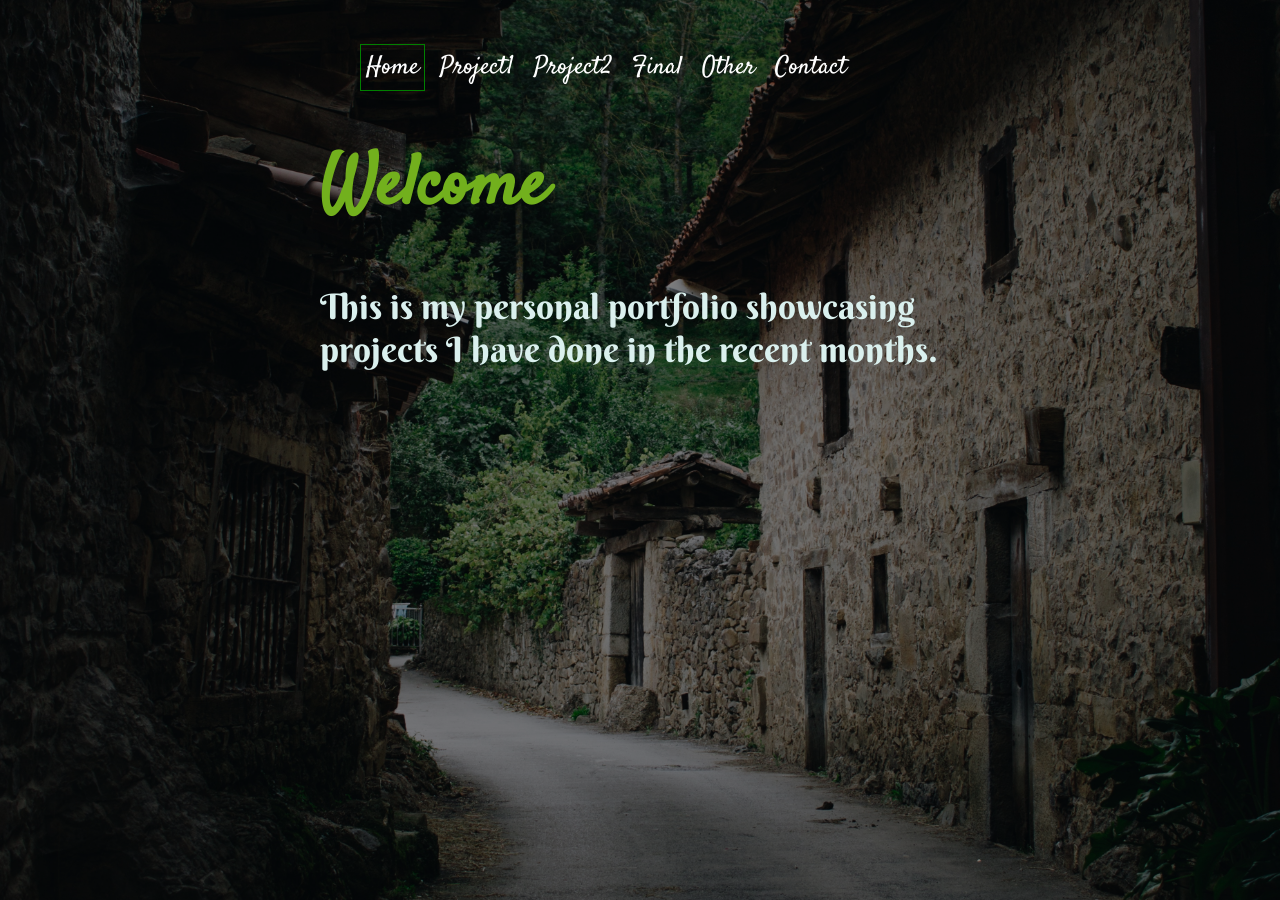
<file: index.html>
<!DOCTYPE html>
<html>
<head>
	<title>Portfolio</title>
		<link href="https://fonts.googleapis.com/css?family=Satisfy" rel="stylesheet">
		<link href="https://fonts.googleapis.com/css?family=Berkshire+Swash" rel="stylesheet">
		<link rel="stylesheet" type="text/css" href="main.css">
</head>
<body>
	<ul class="main-nav">
		<li class="active"> <a href="index.html">Home</a></li>
		<li> <a href="Project1.html">Project1</a></li>
		<li> <a href="Project2.html">Project2</a></li>
		<li> <a href="Final.html">Final</a></li>
		<li> <a href="Other.html">Other</a></li>
		<li> <a href="contact.html">Contact</a></li>
	</ul>
		<h1>Welcome</h1>
			<p>This is my personal portfolio showcasing projects I have done in the recent months.</p>
				
</body>
</html>
</file>
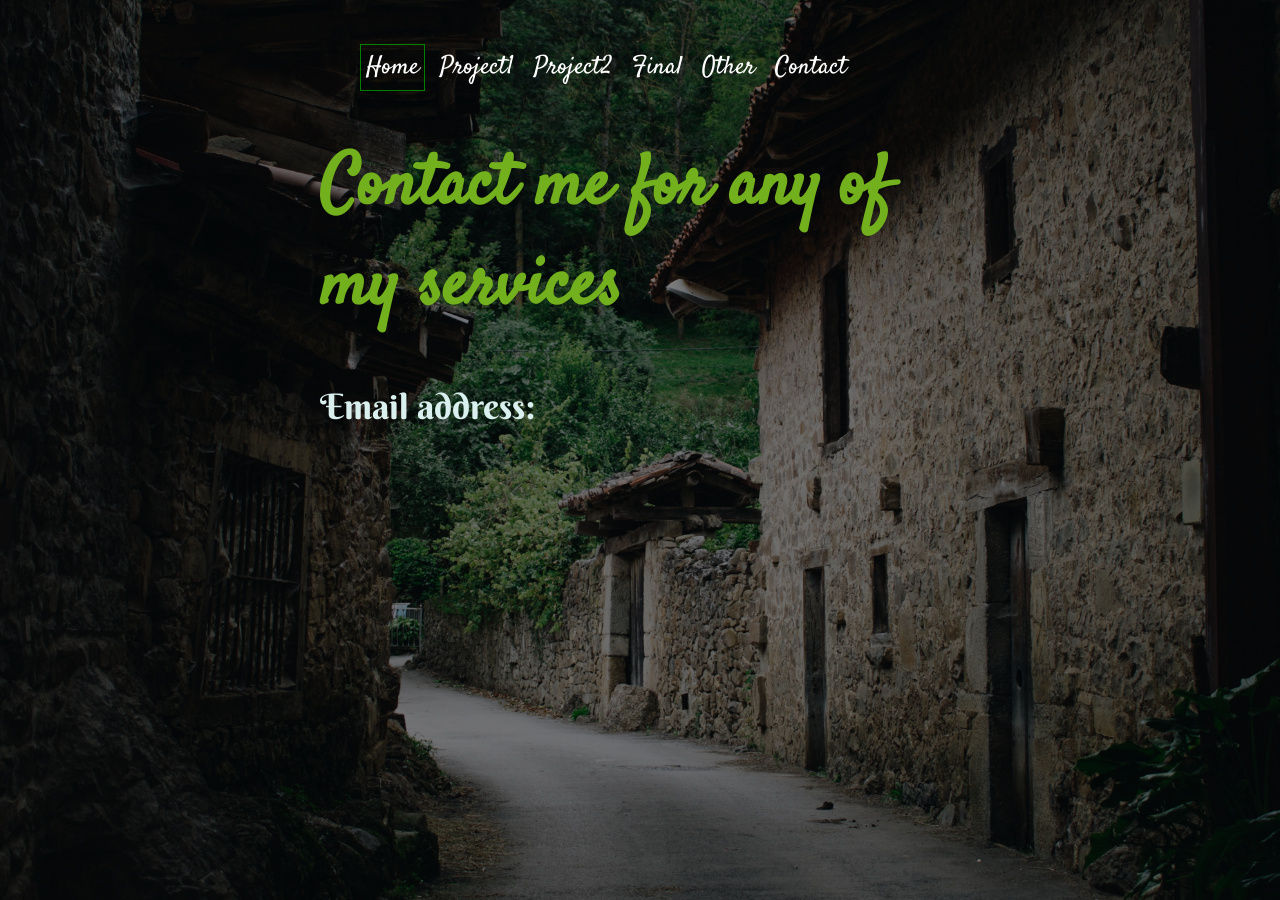
<file: contact.html>
<!DOCTYPE html>
<html>
<head>
	<title>Portfolio</title>
		<link href="https://fonts.googleapis.com/css?family=Satisfy" rel="stylesheet">
		<link href="https://fonts.googleapis.com/css?family=Berkshire+Swash" rel="stylesheet">
		<link rel="stylesheet" type="text/css" href="main.css">
</head>
<body>
	<ul class="main-nav">
		<li class="active"> <a href="index.html">Home</a></li>
		<li> <a href="Project1.html">Project1</a></li>
		<li> <a href="Project2.html">Project2</a></li>
		<li> <a href="Final.html">Final</a></li>
		<li> <a href="Other.html">Other</a></li>
		<li> <a href="contact.html">Contact</a></li>
	</ul>
		<h1>Contact me for any of my services</h1>
			<p>Email address:</p>
</body>
</html>
</file>
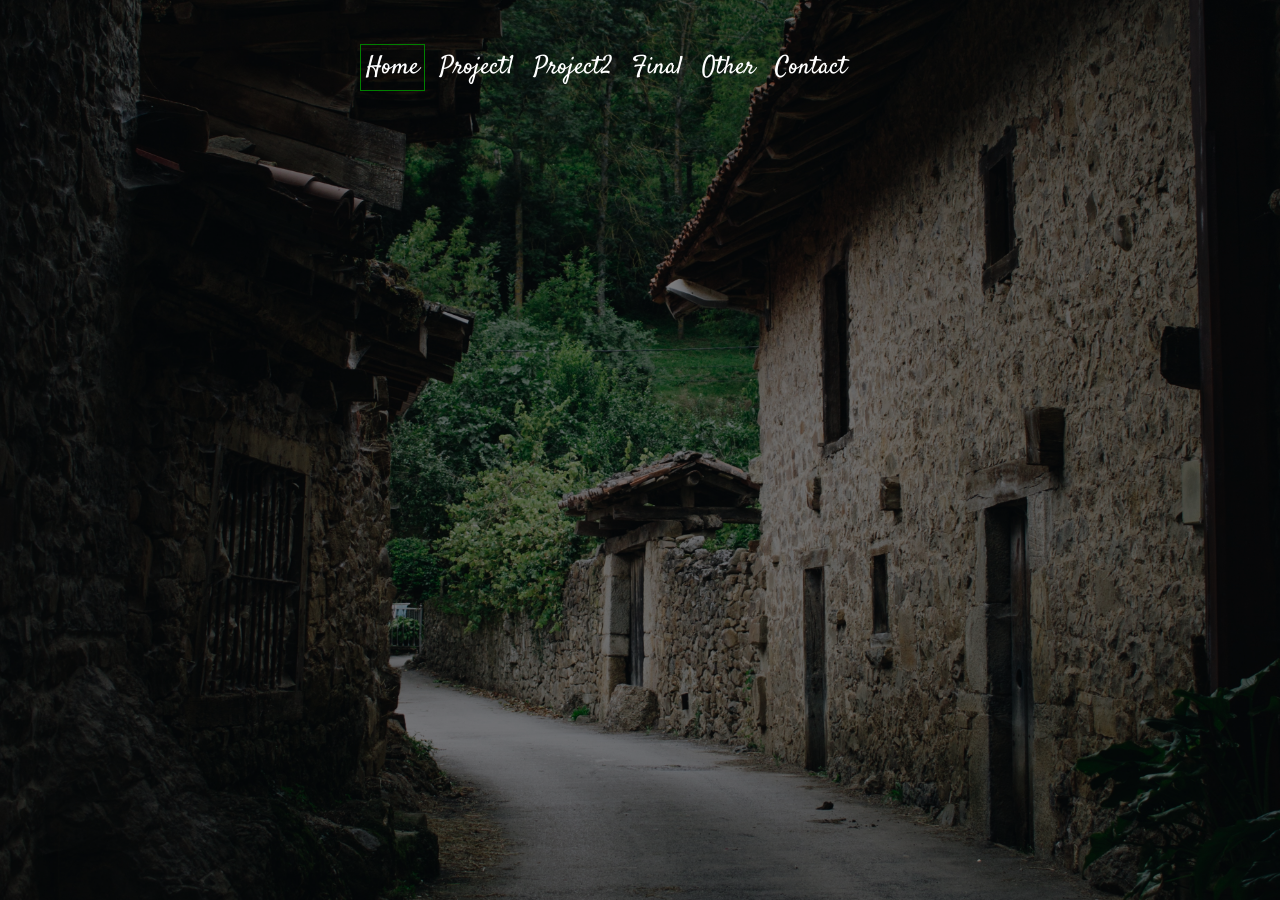
<file: Final.html>
<!DOCTYPE html>
<html>
<head>
	<title>Portfolio</title>
		<link href="https://fonts.googleapis.com/css?family=Satisfy" rel="stylesheet">
		<link href="https://fonts.googleapis.com/css?family=Berkshire+Swash" rel="stylesheet">
		<link rel="stylesheet" type="text/css" href="main.css">
</head>
<body>
	<ul class="main-nav">
		<li class="active"> <a href="index.html">Home</a></li>
		<li> <a href="Project1.html">Project1</a></li>
		<li> <a href="Project2.html">Project2</a></li>
		<li> <a href="Final.html">Final</a></li>
		<li> <a href="Other.html">Other</a></li>
		<li> <a href="contact.html">Contact</a></li>
	</ul>
		<h1>	</h1>
			<p>	</p>
</body>
</html>
</file>
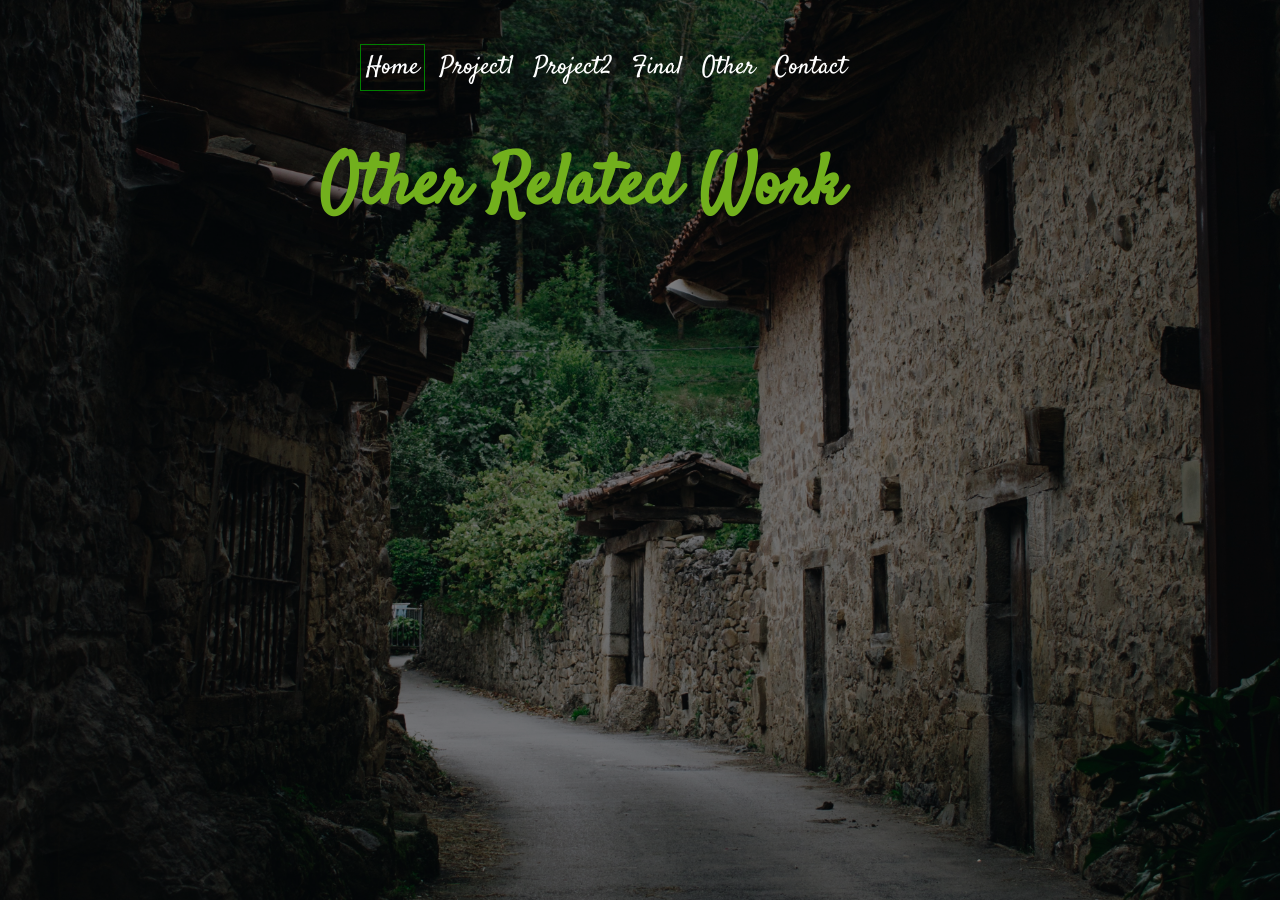
<file: Other.html>
<!DOCTYPE html>
<html>
<head>
	<title>Portfolio</title>
		<link href="https://fonts.googleapis.com/css?family=Satisfy" rel="stylesheet">
		<link rel="stylesheet" type="text/css" href="main.css">
</head>
<body>
	<ul class="main-nav">
		<li class="active"> <a href="index.html">Home</a></li>
		<li> <a href="Project1.html">Project1</a></li>
		<li> <a href="Project2.html">Project2</a></li>
		<li> <a href="Final.html">Final</a></li>
		<li> <a href="Other.html">Other</a></li>
		<li> <a href="contact.html">Contact</a></li>
	</ul>
		<h1>Other Related Work</h1>
			<p> </p>
</body>
</html>
</file>
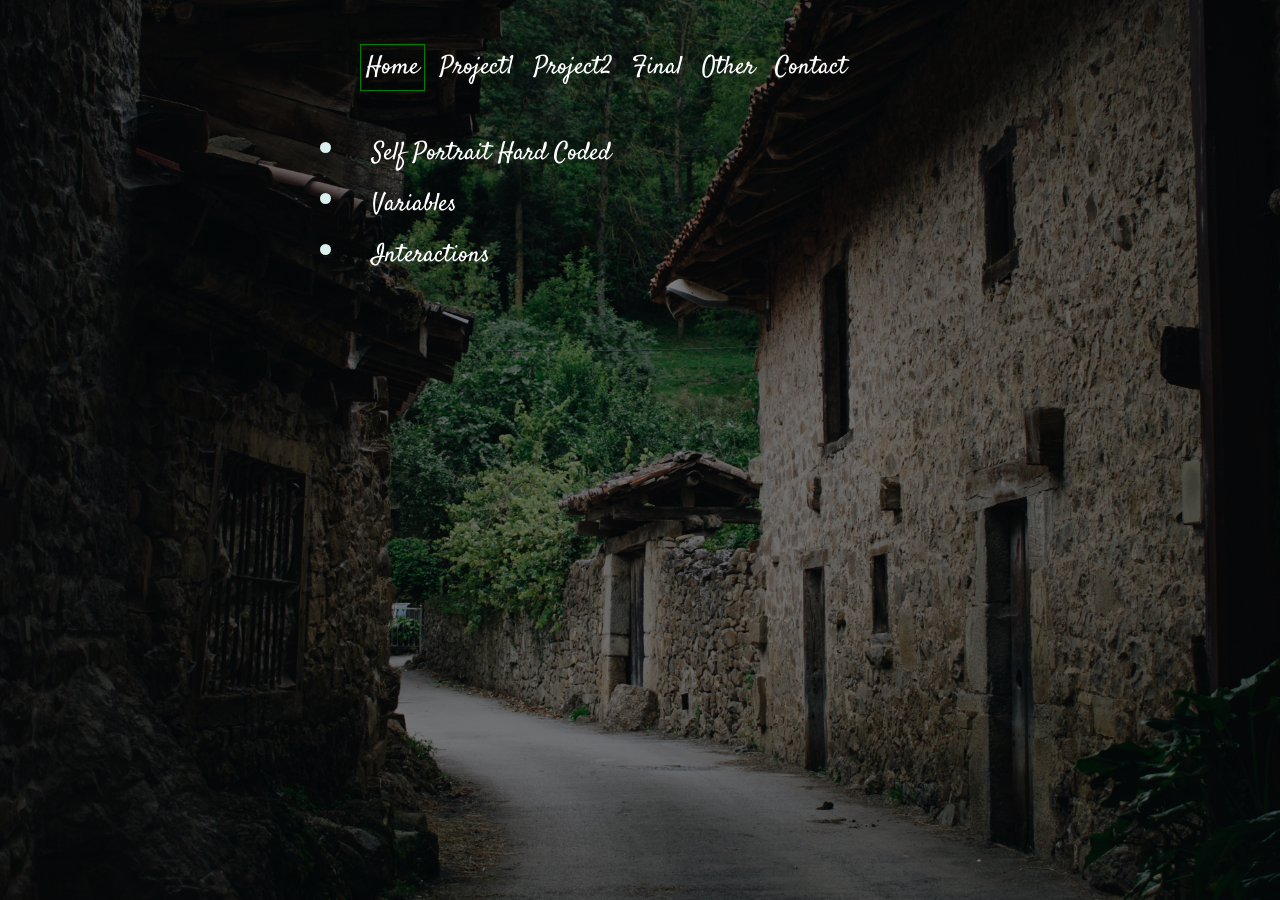
<file: Project1.html>
<!DOCTYPE html>
<html>
<head>
	<title>Portfolio</title>
		<link href="https://fonts.googleapis.com/css?family=Satisfy" rel="stylesheet">
		<link rel="stylesheet" type="text/css" href="main.css">
</head>
<body>
	<ul class="main-nav">
		<li class="active"> <a href="index.html">Home</a></li>
		<li> <a href="Project1.html">Project1</a></li>
		<li> <a href="Project2.html">Project2</a></li>
		<li> <a href="Final.html">Final</a></li>
		<li> <a href="Other.html">Other</a></li>
		<li> <a href="contact.html">Contact</a></li>
	</ul>
		<li> <a href="Self_Portrait/SelfPortrait.html"> Self Portrait Hard Coded </a>
        <li> <a href="Self_Portrait1/SelfPortrait1.html"> Variables</a> </li>
        <li> <a href="Self_Portrait2/SelfPortrait2.html"> Interactions</a> </li>
</body>
</html>
</file>
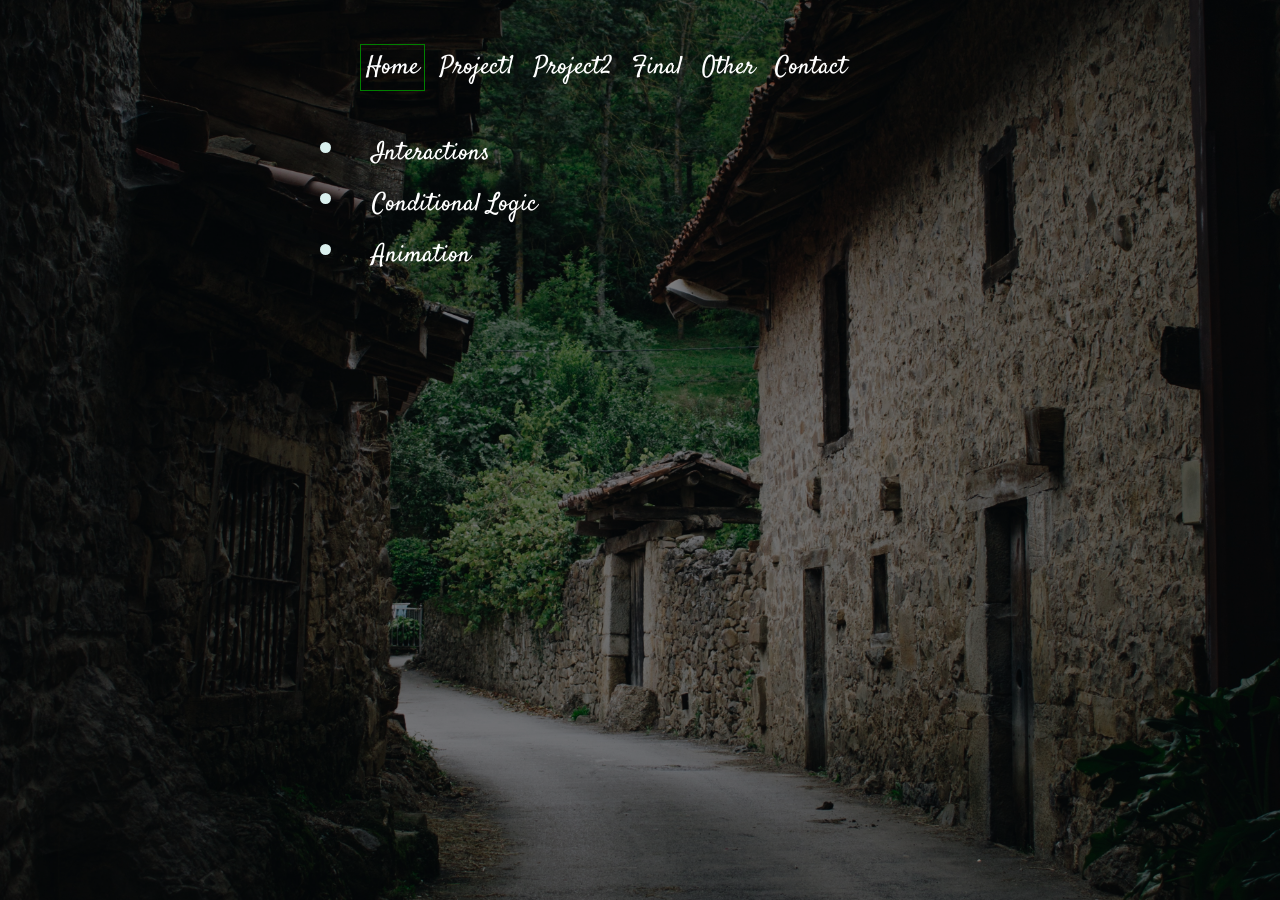
<file: Project2.html>
<!DOCTYPE html>
<html>
<head>
	<title>Portfolio</title>
		<link href="https://fonts.googleapis.com/css?family=Satisfy" rel="stylesheet">
		<link href="https://fonts.googleapis.com/css?family=Berkshire+Swash" rel="stylesheet">
		<link rel="stylesheet" type="text/css" href="main.css">
</head>
<body>
	<ul class="main-nav">
		<li class="active"> <a href="index.html">Home</a></li>
		<li> <a href="Project1.html">Project1</a></li>
		<li> <a href="Project2.html">Project2</a></li>
		<li> <a href="Final.html">Final</a></li>
		<li> <a href="Other.html">Other</a></li>
		<li> <a href="contact.html">Contact</a></li>
	</ul>
    <li> <a href="Meme/meme.html"> Interactions</a> </li>
    <li>  <a href="Meme2/meme.html"> Conditional Logic</a>   </li>
    <li>   <a href="Meme3/meme.html"> Animation</a> </li>
		<h1></h1> 
			<p></p>
</body>
</html>
</file>
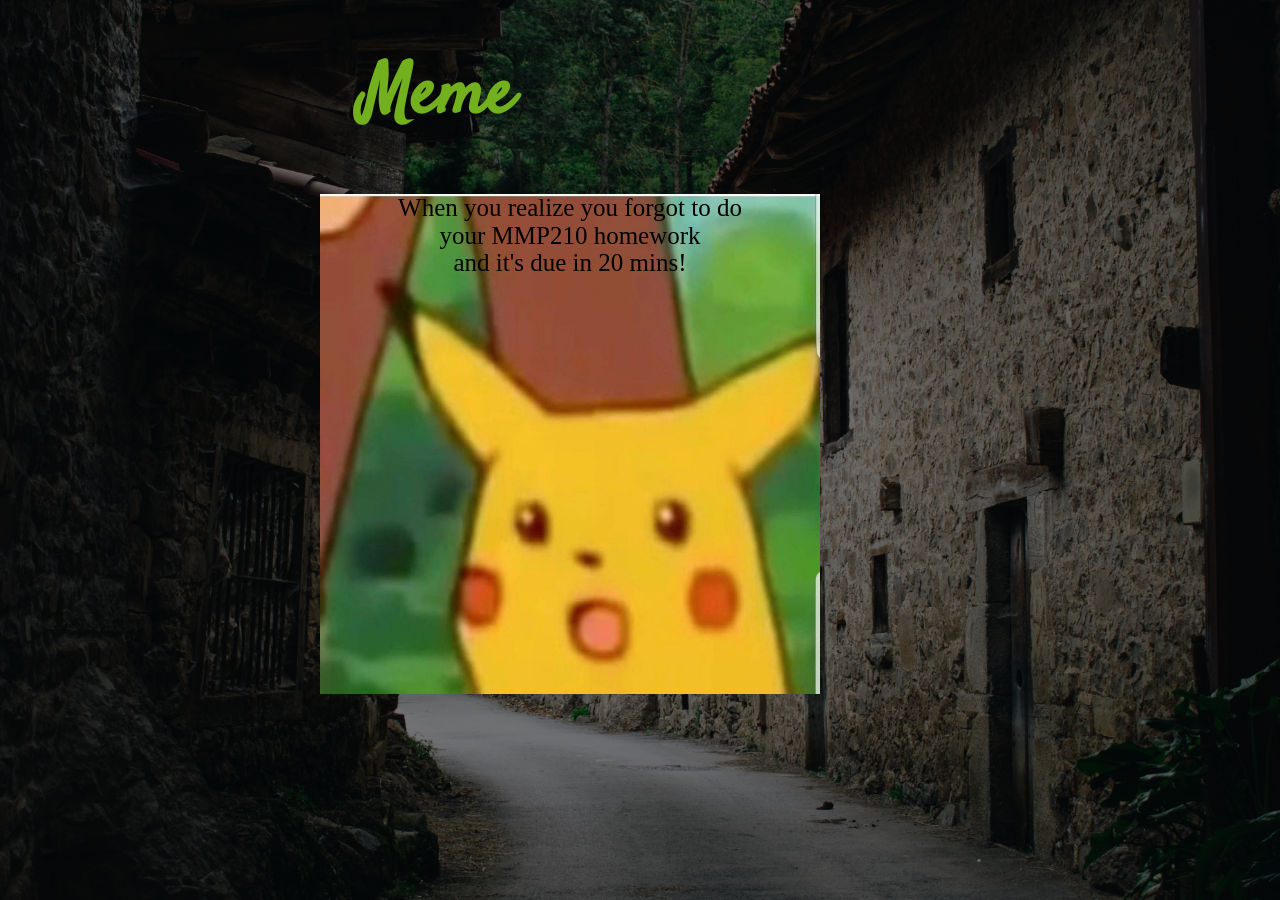
<file: Meme/meme.html>
<!DOCTYPE html>
<html>
<head>
	<title>Portfolio</title>
		<link href="https://fonts.googleapis.com/css?family=Satisfy" rel="stylesheet">
		<link rel="stylesheet" type="text/css" href="main.css">
</head>
<body>
	<ul class="main-nav">
        <h1>Meme</h1>
		<script src="p5.min.js"> </script>
        <script src="sketch.js"> </script>
</body>
</html>
</file>
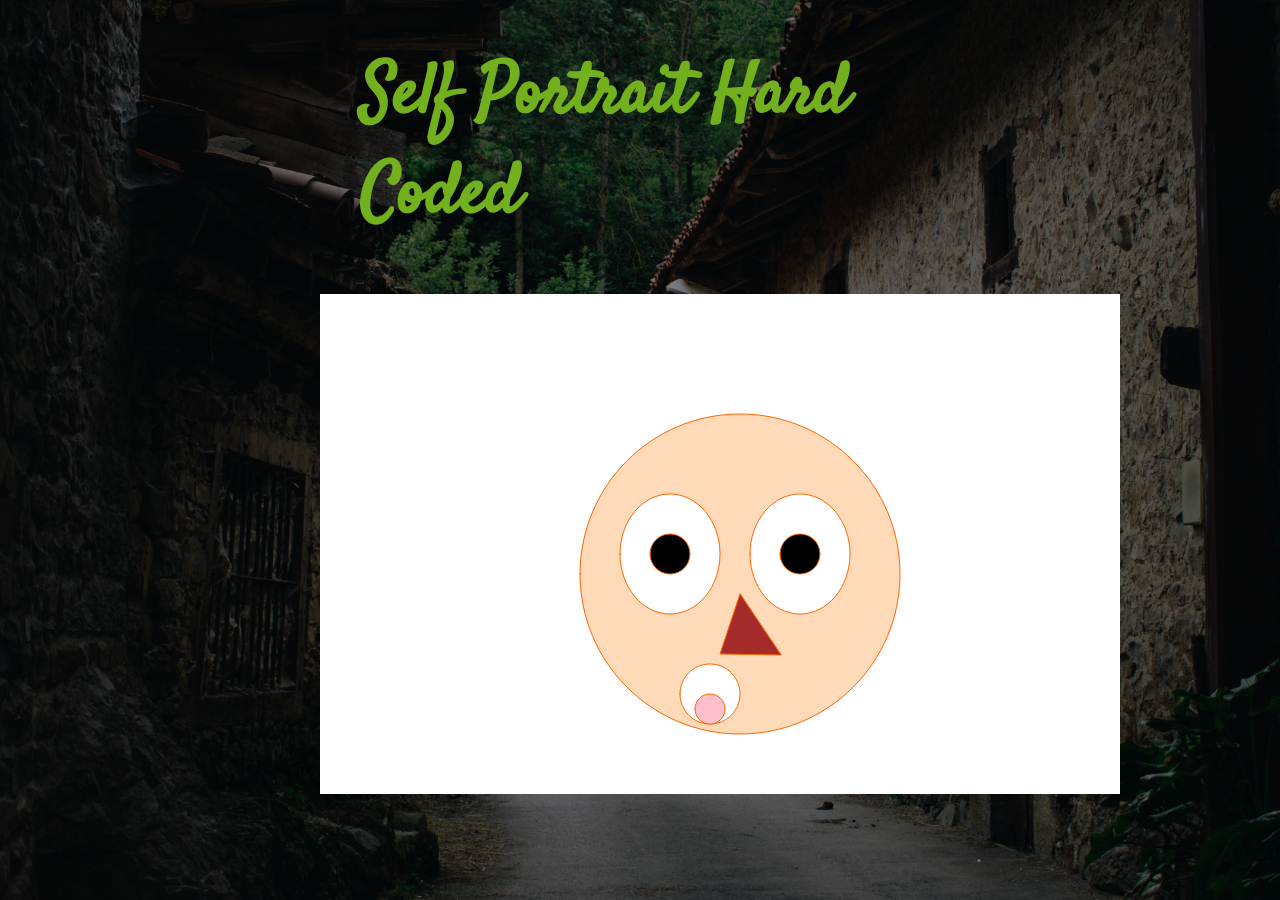
<file: Self_Portrait/SelfPortrait.html>
<!DOCTYPE html>
<html>
<head>
	<title>Portfolio</title>
		<link href="https://fonts.googleapis.com/css?family=Satisfy" rel="stylesheet">
		<link rel="stylesheet" type="text/css" href="main.css">
</head>
<body>
	<ul class="main-nav">
        <h1>Self Portrait Hard Coded</h1>
		<script src="p5.min.js"> </script>
        <script src="sketch.js"> </script>
</body>
</html>
</file>
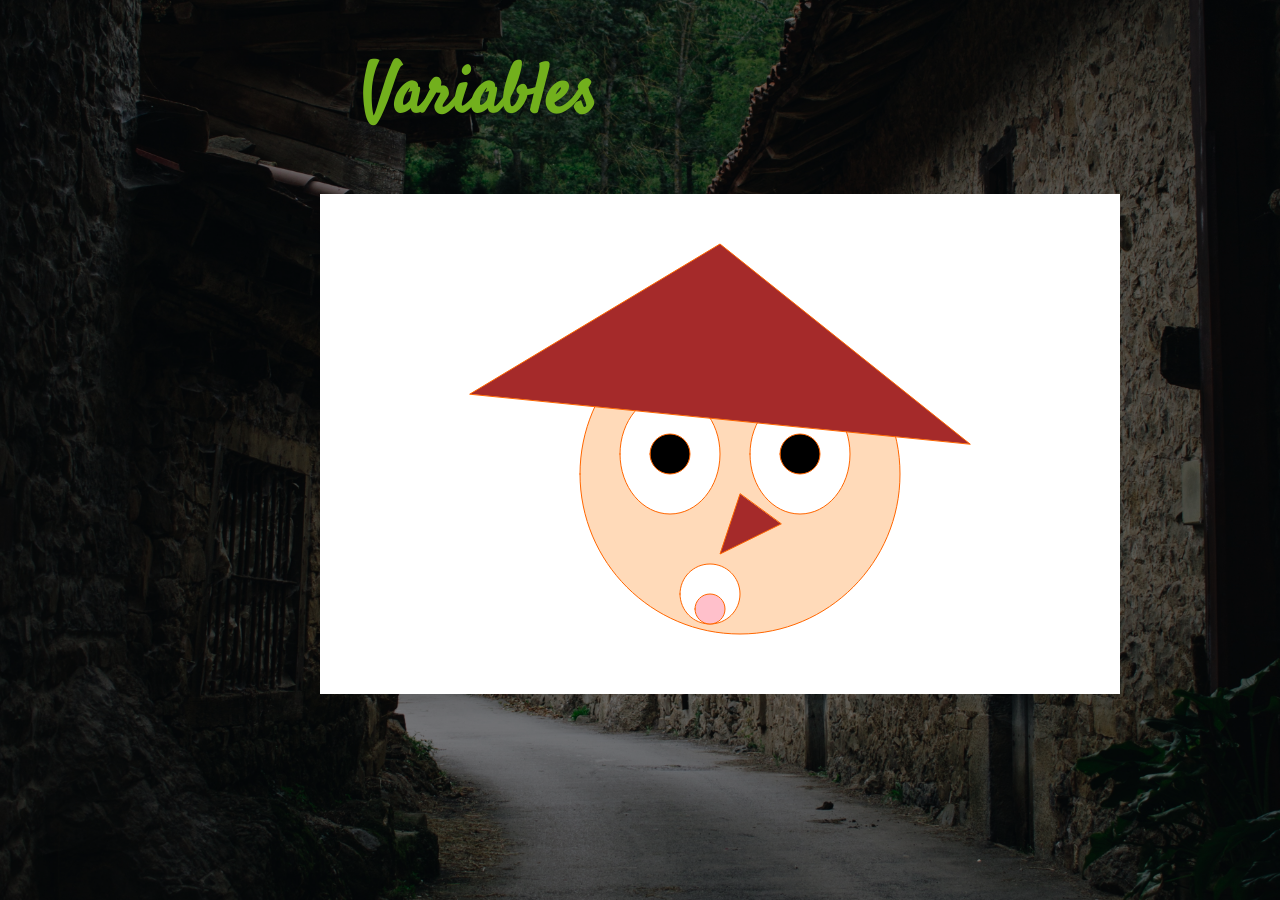
<file: Self_Portrait1/SelfPortrait1.html>
<!DOCTYPE html>
<html>
<head>
	<title>Portfolio</title>
		<link href="https://fonts.googleapis.com/css?family=Satisfy" rel="stylesheet">
		<link rel="stylesheet" type="text/css" href="main.css">
</head>
<body>
	<ul class="main-nav">
        <h1>Variables</h1>
		<script src="p5.min.js"> </script>
        <script src="sketch.js"> </script>
</body>
</html>
</file>
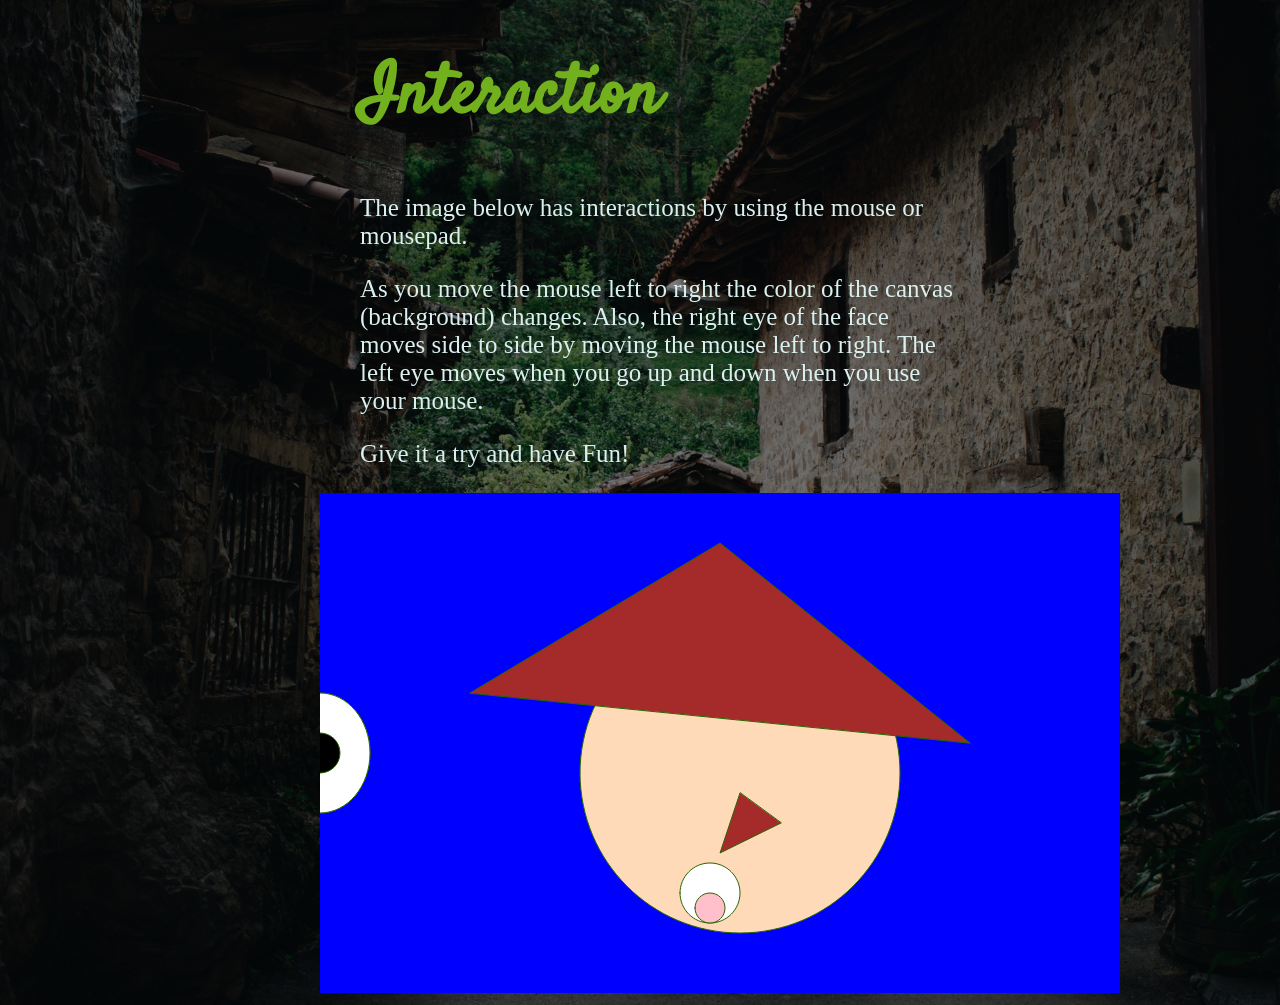
<file: Self_Portrait2/SelfPortrait2.html>
<!DOCTYPE html>
<html>
<head>
	<title>Portfolio</title>
		<link href="https://fonts.googleapis.com/css?family=Satisfy" rel="stylesheet">
		<link rel="stylesheet" type="text/css" href="main.css">
</head>
<body>
	<ul class="main-nav">
        <h1>Interaction</h1>
        <p> The image below has interactions by using the mouse or mousepad.</p>
        <p>As you move the mouse left to right the color of the canvas (background) changes. Also, the right eye of the face moves side to side by moving the mouse left to right. The left eye moves when you go up and down when you use your mouse.</p>
        <p>Give it a try and have Fun!</p>
		<script src="p5.min.js"> </script>
        <script src="sketch.js"> </script>
</body>
</html>
</file>
<file: main.css>
body{
	background:linear-gradient(rgba(0,0,0,0.5),rgba(0,0,0,0.5)), url(Pictures/background.jpg) no-repeat center center fixed;
	background-size: cover;
	color:#DAF0EE;
	font-family: 'Satisfy', cursive;
	font-size: 35px;
	width: 50%;
	margin: 0 auto;
	
}
	h1{
		color: #72B01D;
		font-family: 'Satisfy', cursive;
		font-size: 70px;
	}
	a{
		color: white;
		text-decoration: none;
		padding: 5px;
		font-family: 'Satisfy', cursive;
		font-size: 25px;

	}
		a:hover{
			border: 1px solid red;

		}
			.main-nav{
				float: center;
				list-style: none;
				margin-top: 40px;
			}
				.main-nav li{
					display: inline-block;
				}
					.main-nav li.active a{
						border: 1px solid green;
					}
						p{
							font-family: 'Berkshire Swash', cursive;
						}
							h2{
								color: #72B01D;
								font-family: 'Satisfy', cursive;
								font-size: 70px;
							}
</file>
<file: Meme/main.css>
body{
	background:linear-gradient(rgba(0,0,0,0.5),rgba(0,0,0,0.5)), url(Pictures/background.jpg) no-repeat center center fixed;
	background-size: cover;
	color:#DAF0EE;
	font-family: 'Satisfy', cursive;
	font-size: 25px;
	width: 50%;
	margin: 0 auto;
	
}
	h1{
		color: #72B01D;
		font-family: 'Satisfy', cursive;
		font-size: 70px;
	}
	a{
		color: white;
		text-decoration: none;
		padding: 5px;
		font-family: 'Satisfy', cursive;
		font-size: 25px;

	}
		a:hover{
			border: 1px solid red;

		}
			.main-nav{
				float: center;
				list-style: none;
				margin-top: 40px;
			}
				.main-nav li{
					display: inline-block;
				}
					.main-nav li.active a{
						border: 1px solid green;
					}
						p{
							font-family: 'Berkshire Swash', cursive;
						}
							h2{
								color: #72B01D;
								font-family: 'Satisfy', cursive;
								font-size: 70px;
							}
</file>
<file: Self_Portrait/main.css>
body{
	background:linear-gradient(rgba(0,0,0,0.5),rgba(0,0,0,0.5)), url(Pictures/background.jpg) no-repeat center center fixed;
	background-size: cover;
	color:#DAF0EE;
	font-family: 'Satisfy', cursive;
	font-size: 35px;
	width: 50%;
	margin: 0 auto;
	
}
	h1{
		color: #72B01D;
		font-family: 'Satisfy', cursive;
		font-size: 70px;
	}
	a{
		color: white;
		text-decoration: none;
		padding: 5px;
		font-family: 'Satisfy', cursive;
		font-size: 25px;

	}
		a:hover{
			border: 1px solid red;

		}
			.main-nav{
				float: center;
				list-style: none;
				margin-top: 40px;
			}
				.main-nav li{
					display: inline-block;
				}
					.main-nav li.active a{
						border: 1px solid green;
					}
						p{
							font-family: 'Berkshire Swash', cursive;
						}
							h2{
								color: #72B01D;
								font-family: 'Satisfy', cursive;
								font-size: 70px;
							}
</file>
<file: Self_Portrait1/main.css>
body{
	background:linear-gradient(rgba(0,0,0,0.5),rgba(0,0,0,0.5)), url(Pictures/background.jpg) no-repeat center center fixed;
	background-size: cover;
	color:#DAF0EE;
	font-family: 'Satisfy', cursive;
	font-size: 35px;
	width: 50%;
	margin: 0 auto;
	
}
	h1{
		color: #72B01D;
		font-family: 'Satisfy', cursive;
		font-size: 70px;
	}
	a{
		color: white;
		text-decoration: none;
		padding: 5px;
		font-family: 'Satisfy', cursive;
		font-size: 25px;

	}
		a:hover{
			border: 1px solid red;

		}
			.main-nav{
				float: center;
				list-style: none;
				margin-top: 40px;
			}
				.main-nav li{
					display: inline-block;
				}
					.main-nav li.active a{
						border: 1px solid green;
					}
						p{
							font-family: 'Berkshire Swash', cursive;
						}
							h2{
								color: #72B01D;
								font-family: 'Satisfy', cursive;
								font-size: 70px;
							}
</file>
<file: Self_Portrait2/main.css>
body{
	background:linear-gradient(rgba(0,0,0,0.5),rgba(0,0,0,0.5)), url(Pictures/background.jpg) no-repeat center center fixed;
	background-size: cover;
	color:#DAF0EE;
	font-family: 'Satisfy', cursive;
	font-size: 25px;
	width: 50%;
	margin: 0 auto;
	
}
	h1{
		color: #72B01D;
		font-family: 'Satisfy', cursive;
		font-size: 70px;
	}
	a{
		color: white;
		text-decoration: none;
		padding: 5px;
		font-family: 'Satisfy', cursive;
		font-size: 25px;

	}
		a:hover{
			border: 1px solid red;

		}
			.main-nav{
				float: center;
				list-style: none;
				margin-top: 40px;
			}
				.main-nav li{
					display: inline-block;
				}
					.main-nav li.active a{
						border: 1px solid green;
					}
						p{
							font-family: 'Berkshire Swash', cursive;
						}
							h2{
								color: #72B01D;
								font-family: 'Satisfy', cursive;
								font-size: 70px;
							}
</file>
